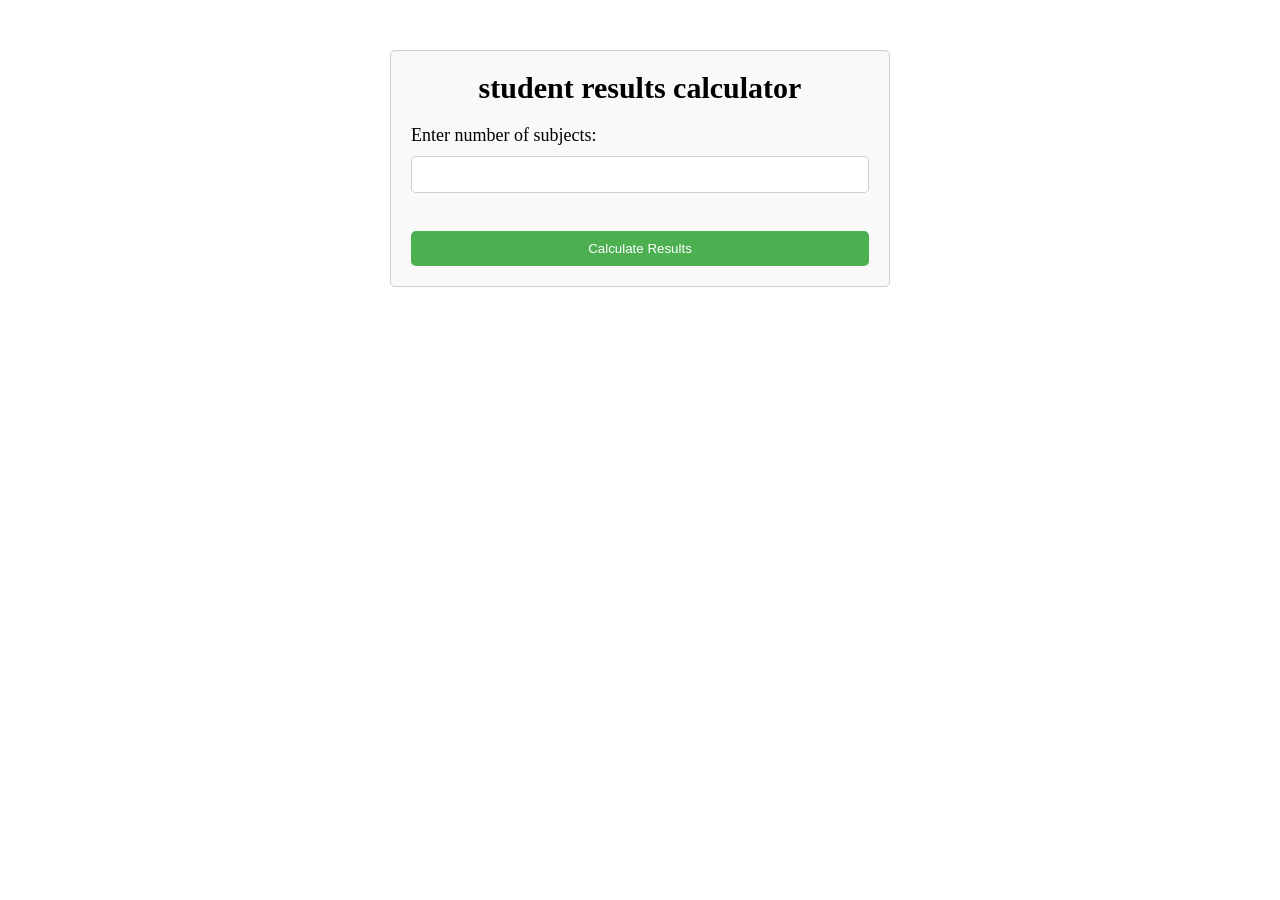
<file: exp1.html>
<!DOCTYPE html>
<html lang="en">
<head>
<meta charset="UTF-8">
<meta name="viewport" content="width=device-width, initial-scale=1.0">
<title>Document</title>
<link rel="stylesheet" href="exp1.css">
</head>
<body>
<div class="container">
<h2>student results calculator</h2>
<label for="subjects">Enter number of subjects:</label><br>
<input type="number" id="subjects" min="1" max="10"><br><br>
<button onclick="calculateResults()">Calculate Results</button>
<div id="results"></div>
</div>
<script src="exp1.js"></script>
</body>
</html>
</file>
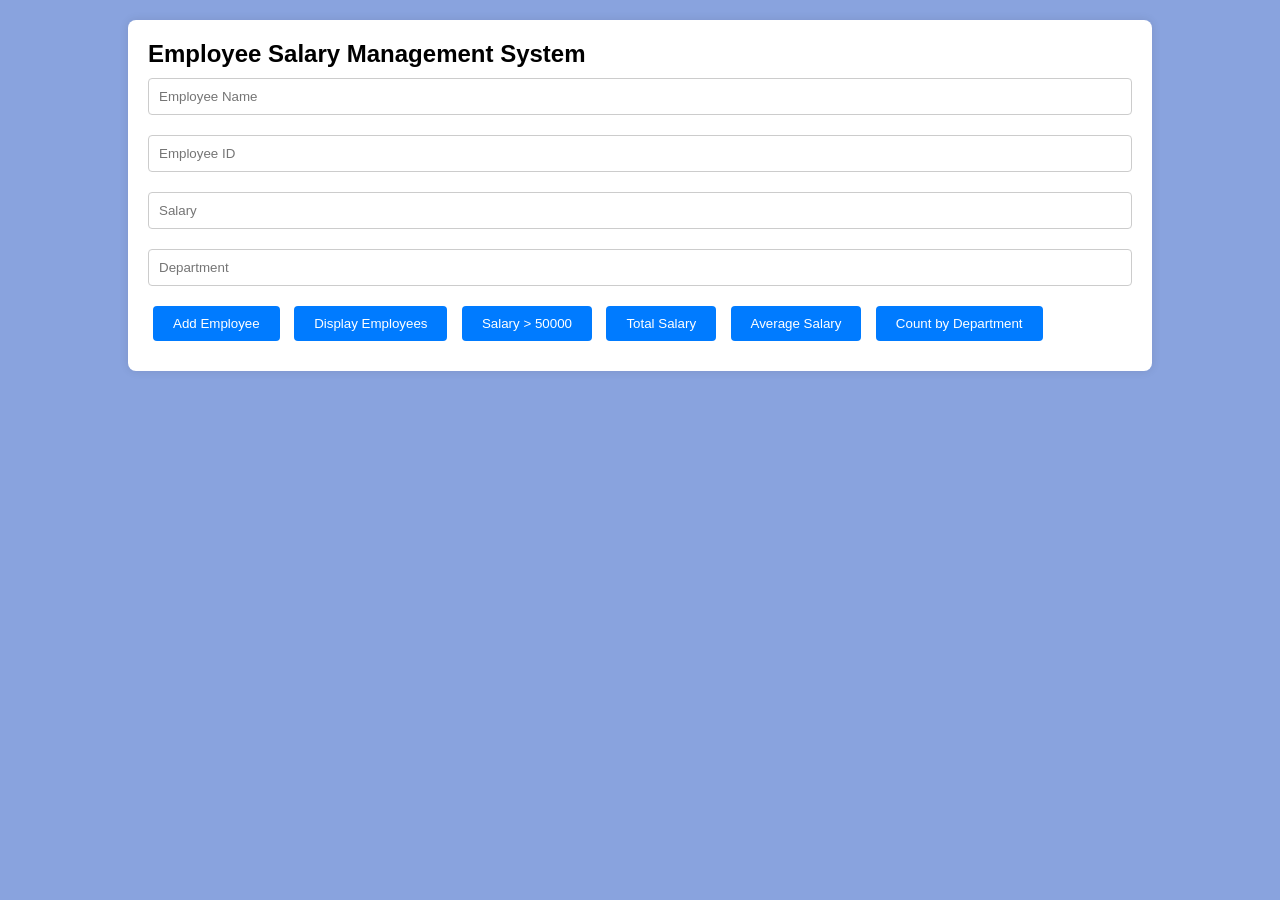
<file: exp2.html>
<!DOCTYPE html>
<html lang="en">
<head>
<meta charset="UTF-8">
<meta name="viewport" content="width=device-width, initial-scale=1.0">
<title>Employee Management</title>
<link rel="stylesheet" href="exp2.css">
</head>
<body>
<div class="container">
<h2>Employee Salary Management System</h2>
<input type="text" id="name" placeholder="Employee Name">
<input type="number" id="empId" placeholder="Employee ID">
<input type="number" id="salary" placeholder="Salary">
<input type="text" id="department" placeholder="Department">
<button onclick="addEmployee()">Add Employee</button>
<button onclick="displayEmployees()">Display Employees</button>
<button onclick="filtersalary()">Salary > 50000</button>
 <button onclick="totalsalary()">Total Salary</button>
<button onclick="averageSalary()">Average Salary</button>
<button onclick="countDepartment()">Count by Department</button>
<div id="output"></div>
</div>
<script src="exp2.js"></script>    
</body>
</html>
</file>
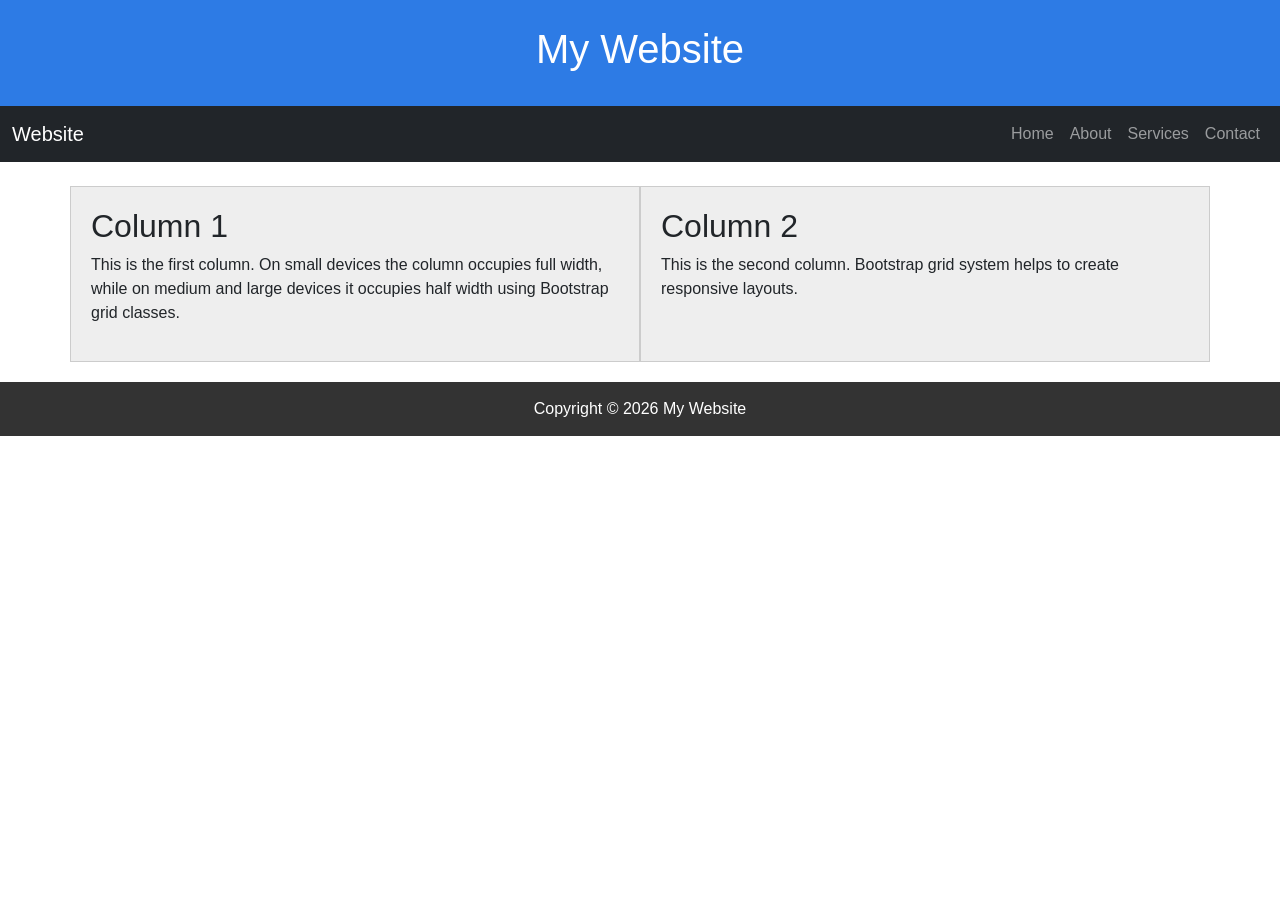
<file: exp4.html>
<!DOCTYPE html>
<html lang="en">
<head>
    <meta charset="UTF-8">
    <meta name="viewport" content="width=device-width, initial-scale=1.0">
    <title>My Website</title>

    <!-- Bootstrap CSS -->
    <link href="https://cdn.jsdelivr.net/npm/bootstrap@5.3.2/dist/css/bootstrap.min.css" rel="stylesheet">

    <link rel="stylesheet" href="exp4.css">
</head>
<body>

    <!-- Header -->
    <div class="header">
        <h1>My Website</h1>
    </div>

    <!-- Navigation Bar -->
    <nav class="navbar navbar-expand-lg navbar-dark bg-dark">
        <div class="container-fluid">
            <a class="navbar-brand" href="#">Website</a>

            <button class="navbar-toggler" type="button" data-bs-toggle="collapse" data-bs-target="#menu">
                <span class="navbar-toggler-icon"></span>
            </button>

            <div class="collapse navbar-collapse" id="menu">
                <ul class="navbar-nav ms-auto">
                    <li class="nav-item"><a class="nav-link" href="#">Home</a></li>
                    <li class="nav-item"><a class="nav-link" href="#">About</a></li>
                    <li class="nav-item"><a class="nav-link" href="#">Services</a></li>
                    <li class="nav-item"><a class="nav-link" href="#">Contact</a></li>
                </ul>
            </div>
        </div>
    </nav>

    <!-- Content Section -->
    <div class="container mt-4">
        <div class="row">

            <div class="col-sm-12 col-md-6 col-lg-6 column">
                <h2>Column 1</h2>
                <p>
                    This is the first column. On small devices the column occupies full width,
                    while on medium and large devices it occupies half width using Bootstrap
                    grid classes.
                </p>
            </div>

            <div class="col-sm-12 col-md-6 col-lg-6 column">
                <h2>Column 2</h2>
                <p>
                    This is the second column. Bootstrap grid system helps to create
                    responsive layouts.
                </p>
            </div>

        </div>
    </div>

    <!-- Footer -->
    <div class="footer">
        Copyright © 2026 My Website
    </div>

    <script src="https://cdn.jsdelivr.net/npm/bootstrap@5.3.2/dist/js/bootstrap.bundle.min.js"></script>

</body>
</html>
</file>
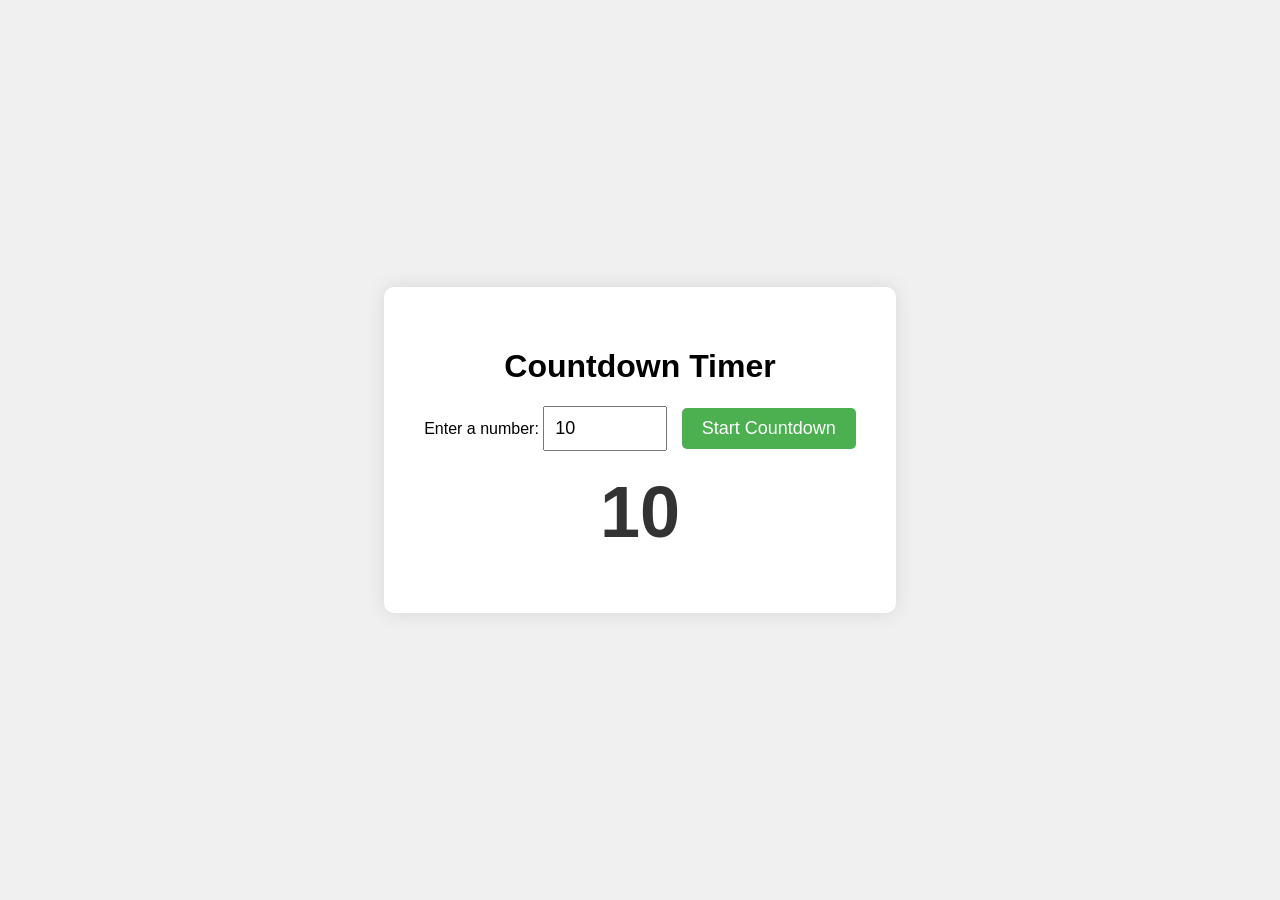
<file: st2.html>
<!DOCTYPE html>
<html lang="en">
<head>
    <meta charset="UTF-8">
    <meta name="viewport" content="width=device-width, initial-scale=1.0">
    <link rel="stylesheet" href="st2.css">
   
    <title>Countdown Timer</title>
</head>
<body>
    <div class="container">
        <h1>Countdown Timer</h1>
        <div>
            <label for="number">Enter a number:</label>
            <input type="number" id="number" min="1" value="10">
            <button onclick="startCountdown()">Start Countdown</button>
        </div>
        <div id="countdown">10</div>
        <div id="message"></div>
    </div>
 <script src="st2.js" defer></script>
    </body>
</html>
</file>
<file: exp1.css>
*{
    margin: 0;
    padding: 0;
    box-sizing: border-box;
}
div.container{
    width: 500px;
    margin: 50px auto;
    padding: 20px;
    border: 1px solid #ccc;
    border-radius: 5px;
    background-color: #f9f9f9;
}
h2{
    text-align: center;
    margin-bottom: 20px;
    font-size: 30px;
    
}
label{
    font-size: 18px;
}
input[type="number"]{
    width: 100%;
    padding: 10px;
    margin-top: 10px;
    margin-bottom: 20px;
    border: 1px solid #ccc;
    border-radius: 5px;
}
button{
    width: 100%;
    padding: 10px;
    background-color: #4CAF50;
    color: white;
    border: none;
    border-radius: 5px;
    cursor: pointer;
}
</file>
<file: exp2.css>
*{
    margin: 0;
    padding: 0;
    box-sizing: border-box;
}
body{
    background-color: #89a3de;
    font-family: Arial, sans-serif;
}
.container{
    width: 80%;
    margin: 20px auto;
    background-color: #fff;
    padding: 20px;
    box-shadow: 0 0 10px rgba(0,0,0,0.1);
    border-radius: 8px;
}
h1{
    text-align: center;
    margin-bottom: 20px;
    color: #333;
}
input[type="text"], input[type="number"]{
    width: 100%;
    padding: 10px;
    margin: 10px 0;
    border: 1px solid #ccc;
    border-radius: 4px;
}
button{
    padding: 10px 20px;
    margin: 10px 5px;
    border: none;
    border-radius: 4px;
    background-color: #007BFF;
    color: white;
    cursor: pointer;
}
button:hover{
    background-color: #0056b3;
}
table{
    width: 100%;
    border-collapse: collapse;
    margin-top: 20px;
}
table, th, td{
    border: 1px solid #ccc;
}
th, td{
    padding: 10px;
    text-align: left;
}
th{
    background-color: #f2f2f2;
}
</file>
<file: exp4.css>
body {
    margin: 0;
    font-family: Arial, sans-serif;
}

/* Header */
.header {
    background: #2d7be5;
    color: white;
    text-align: center;
    padding: 25px;
}

/* Content */
.column {
    background: #eeeeee;
    padding: 20px;
    border: 1px solid #ccc;
}

/* Footer */
.footer {
    background: #333;
    color: white;
    text-align: center;
    padding: 15px;
    margin-top: 20px;
}
</file>
<file: st2.css>
body {
            font-family: Arial, sans-serif;
            display: flex;
            justify-content: center;
            align-items: center;
            height: 100vh;
            margin: 0;
            background-color: #f0f0f0;
        }
        .container {
            text-align: center;
            background: white;
            padding: 40px;
            border-radius: 10px;
            box-shadow: 0 0 20px rgba(0,0,0,0.1);
        }
        input {
            padding: 10px;
            font-size: 18px;
            width: 100px;
        }
        button {
            padding: 10px 20px;
            font-size: 18px;
            margin-left: 10px;
            background-color: #4CAF50;
            color: white;
            border: none;
            border-radius: 5px;
            cursor: pointer;
        }
        button:hover {
            background-color: #45a049;
        }
        button:disabled {
            background-color: #cccccc;
            cursor: not-allowed;
        }
        #countdown {
            font-size: 72px;
            font-weight: bold;
            color: #333;
            margin: 20px 0;
        }
        #message {
            font-size: 24px;
            color: #4CAF50;
            margin-top: 20px;
        }
</file>
